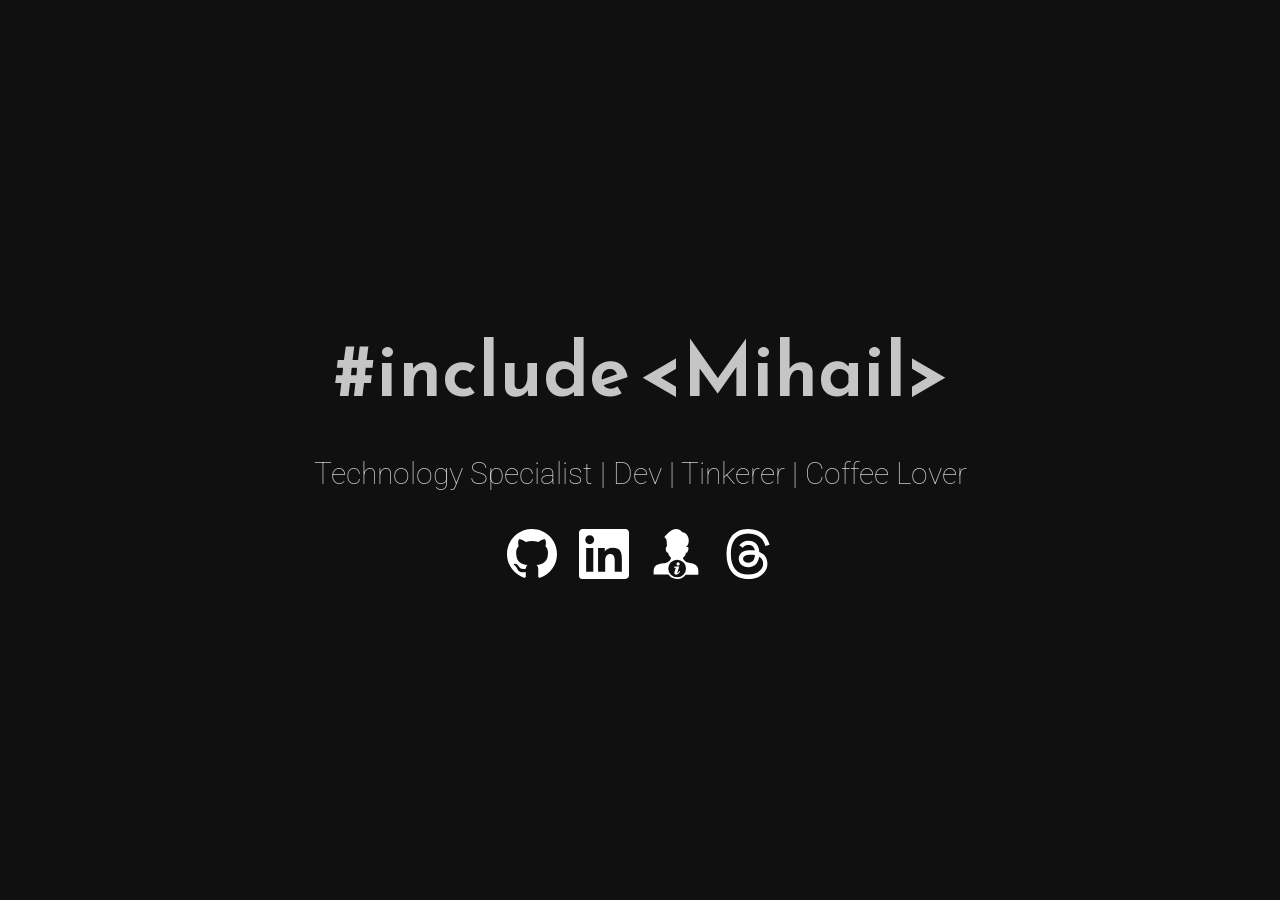
<file: index.html>
<!DOCTYPE html>
<html>
<head>
	<meta charset="utf-8">
	<meta http-equiv="X-UA-Compatible" content="IE=edge">
	<meta name="viewport" content="width=device-width, initial-scale=1.0">

	<title>Mihail Comanescu | Software Dev</title>

	<link rel="icon" href="favicon.ico" type="image/x-icon" />

	<link href="https://fonts.googleapis.com/css?family=Reem+Kufi|Roboto:300" rel="stylesheet">
	<link rel="stylesheet" href="css/reset.css">
	<link rel="stylesheet" href="css/styles.css">
	<!-- <link rel="stylesheet" href="css/themes/indigo-white.css"> -->
	<!-- <link rel="stylesheet" href="css/themes/green-white.css"> -->
	<!-- <link rel="stylesheet" href="css/themes/red-white.css"> -->
        <link rel="stylesheet" href="css/themes/gray-custom.css"> 
	<!-- <link rel="stylesheet" href="css/themes/white-indigo.css"> -->
	<!-- <link rel="stylesheet" href="css/themes/white-blue.css"> -->
	<!-- <link rel="stylesheet" href="css/themes/white-grey.css"> -->
	<!-- <link rel="stylesheet" href="css/themes/white-red.css"> -->
	<!-- <link rel="stylesheet" href="css/themes/yellow-black.css"> -->
</head>
<body>
	<main>
	<div class="intro">#include &lt;Mihail&gt;</div>
		<div class="tagline">Technology Specialist | Dev | Tinkerer | Coffee Lover</div>
		<!-- Locally hosted inline SVG icons (no external icon font) -->
		<div class="icons-social">
			<a target="_blank" href="https://github.com/mc-comanescu" title="GitHub" aria-label="GitHub">
				<svg xmlns="http://www.w3.org/2000/svg" fill="none" viewBox="0 0 1024 1024" aria-hidden="true">
					<path fill="currentColor" fill-rule="evenodd" clip-rule="evenodd" transform="scale(64)"
						d="M8 0C3.58 0 0 3.58 0 8C0 11.54 2.29 14.53 5.47 15.59C5.87 15.66 6.02 15.42 6.02 15.21C6.02 15.02 6.01 14.39 6.01 13.72C4 14.09 3.48 13.23 3.32 12.78C3.23 12.55 2.84 11.84 2.5 11.65C2.22 11.5 1.82 11.13 2.49 11.12C3.12 11.11 3.57 11.7 3.72 11.94C4.44 13.15 5.59 12.81 6.05 12.6C6.12 12.08 6.33 11.73 6.56 11.53C4.78 11.33 2.92 10.64 2.92 7.58C2.92 6.71 3.23 5.99 3.74 5.43C3.66 5.23 3.38 4.41 3.82 3.31C3.82 3.31 4.49 3.1 6.02 4.13C6.66 3.95 7.34 3.86 8.02 3.86C8.7 3.86 9.38 3.95 10.02 4.13C11.55 3.09 12.22 3.31 12.22 3.31C12.66 4.41 12.38 5.23 12.3 5.43C12.81 5.99 13.12 6.7 13.12 7.58C13.12 10.65 11.25 11.33 9.47 11.53C9.76 11.78 10.01 12.26 10.01 13.01C10.01 14.08 10 14.94 10 15.21C10 15.42 10.15 15.67 10.55 15.59C13.71 14.53 16 11.53 16 8C16 3.58 12.42 0 8 0Z"/>
				</svg>
			</a>
			<a target="_blank" href="https://www.linkedin.com/in/mihailcomanescu" title="LinkedIn" aria-label="LinkedIn">
				<svg xmlns="http://www.w3.org/2000/svg" fill-rule="evenodd" clip-rule="evenodd" viewBox="0 0 512 512" aria-hidden="true">
					<path fill="currentColor"
						d="M474.919 0H38.592C17.72 0 0 16.504 0 36.841V475.14C0 495.496 11.629 512 32.492 512h436.327C489.718 512 512 495.496 512 475.14V36.841C512 16.504 495.809 0 474.919 0zM195.043 195.043h68.928v35.136h.755c10.505-18.945 41.541-38.177 79.921-38.177 73.655 0 94.214 39.108 94.214 111.538v135.321h-73.148V316.883c0-32.427-12.947-60.883-43.227-60.883-36.768 0-54.295 24.889-54.295 65.758v117.103h-73.148V195.043zM73.139 438.861h73.148V195.043H73.139v243.818zm82.289-329.148c0 25.258-20.457 45.715-45.715 45.715-25.258 0-45.715-20.457-45.715-45.715 0-25.258 20.457-45.715 45.715-45.715 25.258 0 45.715 20.457 45.715 45.715z"/>
				</svg>
			</a>
			<a target="_blank" href="Mihail_Comanescu-2026-09-10.html" title="Resume" aria-label="Resume">
				<svg xmlns="http://www.w3.org/2000/svg" viewBox="0 0 109.95 122.88" aria-hidden="true">
					<path fill="currentColor" fill-rule="evenodd"
						d="M26,20.12C40.76,1.89,57.77-8,70.54,8.19,85.92,9,92.09,33.44,79.82,43.73l-.07.61a6.12,6.12,0,0,1,1.42-.27,4.4,4.4,0,0,1,2.51.47,3.56,3.56,0,0,1,1.75,2.12,6.42,6.42,0,0,1-.08,3.65c-.57,1.78-1.28,3.77-1.95,5.52a3.9,3.9,0,0,1-1.19,1.92,3.56,3.56,0,0,1-2.6.63l-.53-.06c-.13,6.07-3.09,8.86-7,12.51l-.18.17c3.61,9,10.59,11.29,17.53,12.45,23.63,4,20.34,16.57,20.34,28.68H78.73a25.8,25.8,0,0,1-39.19,3.2l-.22-.24a25.08,25.08,0,0,1-2.48-3H0C0,96.82-1.44,87,24.09,84.24c7.82-.84,15.63-2.93,18.87-13.7-3.54-3.07-6.44-5.86-7-12.2h-.33a4.57,4.57,0,0,1-2.24-.59,6.08,6.08,0,0,1-2.46-3,13.37,13.37,0,0,1-1-4.49v0c0-.48,0-1.39,0-2.26s.06-1.5.12-1.92a1.07,1.07,0,0,1,.1-.36c.79-2.22,2-2.94,3.62-2.89l-1.06-.7c-.58-7.18,1.11-19.64-6.69-22ZM56.24,86a3.87,3.87,0,0,1,.3-1.53,3.77,3.77,0,0,1,.87-1.29,4.28,4.28,0,0,1,1.28-.87,4,4,0,0,1,3,0,4.32,4.32,0,0,1,1.26.87,4,4,0,0,1,.85,1.29A3.83,3.83,0,0,1,64.07,86a4,4,0,0,1-.28,1.52,4.1,4.1,0,0,1-.86,1.29,4.05,4.05,0,0,1-1.26.88,3.71,3.71,0,0,1-1.49.3,3.83,3.83,0,0,1-2.79-1.17,3.94,3.94,0,0,1-.86-1.29A4,4,0,0,1,56.24,86Zm2.23,20.59-.14.55c-.07.46,0,1,.56,1a1.28,1.28,0,0,0,.71-.31,6.67,6.67,0,0,0,1-1,18.57,18.57,0,0,0,1.25-1.61c.44-.62.89-1.32,1.36-2.11a.18.18,0,0,1,.24-.06l1.61,1.19a.18.18,0,0,1,0,.24,29,29,0,0,1-2.23,3.35,15,15,0,0,1-2.31,2.38h0c-2.13,1.73-6.07,2.9-8.39.83-1.89-1.7-1.15-4.46-.51-6.55l2.09-6c.35-1.24,1.2-3.53-1-3.53H50.55a.19.19,0,0,1-.18-.18L51,92.58a.17.17,0,0,1,.17-.13l11.53-.36a.18.18,0,0,1,.19.17v.06l-4.39,14.29Zm-.69-31.29A21.78,21.78,0,1,1,36,97.09,21.77,21.77,0,0,1,57.78,75.32Z"/>
				</svg>
			</a>
			<a target="_top" href="mailto:fromMlanding@comanescu.net?Subject=Hello%20Mihail" title="Email" aria-label="Email">
				<svg xmlns="http://www.w3.org/2000/svg" fill-rule="evenodd" clip-rule="evenodd" viewBox="0 0 440 511.43" aria-hidden="true">
					<path fill="currentColor" fill-rule="nonzero"
						d="M342.383 237.038a177.282 177.282 0 00-6.707-3.046c-3.948-72.737-43.692-114.379-110.429-114.805-38.505-.255-72.972 15.445-94.454 48.041l36.702 25.178c15.265-23.159 39.221-28.096 56.864-28.096.204 0 .408 0 .61.002 21.974.14 38.555 6.529 49.287 18.987 7.81 9.071 13.034 21.606 15.621 37.425-19.483-3.311-40.553-4.329-63.077-3.038-63.45 3.655-104.24 40.661-101.501 92.08 1.391 26.083 14.385 48.523 36.587 63.181 18.772 12.391 42.95 18.45 68.077 17.079 33.183-1.819 59.215-14.48 77.377-37.63 13.793-17.58 22.516-40.363 26.368-69.069 15.814 9.544 27.535 22.103 34.007 37.2 11.006 25.665 11.648 67.84-22.764 102.223-30.15 30.121-66.392 43.151-121.164 43.554-60.758-.45-106.708-19.935-136.583-57.915-27.976-35.562-42.434-86.93-42.973-152.674.539-65.746 14.997-117.114 42.973-152.676 29.875-37.979 75.824-57.463 136.582-57.914 61.197.455 107.948 20.033 138.967 58.195 15.21 18.713 26.676 42.248 34.236 69.688L440 161.532c-9.163-33.775-23.582-62.881-43.203-87.017C357.031 25.59 298.872.519 223.936 0h-.3C148.851.518 91.344 25.683 52.709 74.795 18.331 118.499.598 179.308.002 255.535l-.002.18.002.18c.596 76.225 18.329 137.037 52.707 180.741 38.635 49.11 96.142 74.277 170.927 74.794h.3c66.486-.462 113.352-17.868 151.96-56.442 50.51-50.463 48.99-113.718 32.342-152.549-11.945-27.847-34.716-50.463-65.855-65.401zM227.587 344.967c-27.808 1.567-56.699-10.916-58.124-37.651-1.056-19.823 14.108-41.942 59.831-44.577a266.87 266.87 0 0115.422-.45c16.609 0 32.145 1.613 46.271 4.701-5.268 65.798-36.172 76.483-63.4 77.977z"/>
				</svg>
			</a>
		</div>
	</main>
</body>
</html>
</file>
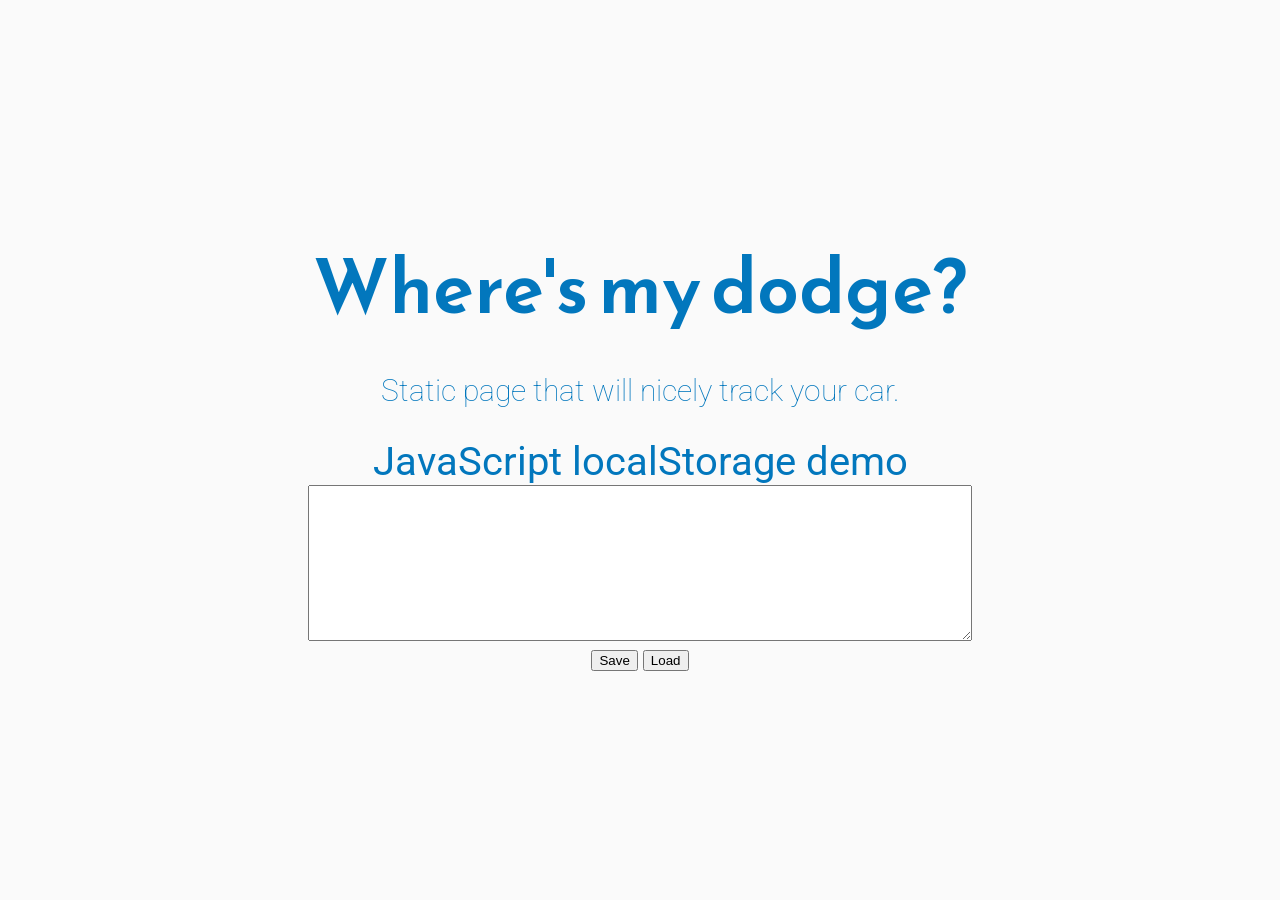
<file: wmt/index.html>
<!DOCTYPE html>
<html>
	<head>
		<meta charset="utf-8">
		<meta http-equiv="X-UA-Compatible" content="IE=edge">
		<meta name="viewport" content="width=device-width, initial-scale=1.0">

		<title>Where's my dodge?</title>

		<link rel="icon" href="favicon.ico" type="image/png" />

		<link href="https://fonts.googleapis.com/css?family=Reem+Kufi|Roboto:300" rel="stylesheet">
		<link href="https://use.fontawesome.com/releases/v5.0.8/css/all.css" rel="stylesheet">
		<link rel="stylesheet" href="css/reset.css">
		<link rel="stylesheet" href="css/styles.css">
		<!-- <link rel="stylesheet" href="css/themes/indigo-white.css"> -->
		<!-- <link rel="stylesheet" href="css/themes/green-white.css"> -->
		<!-- <link rel="stylesheet" href="css/themes/red-white.css"> -->
		<!-- <link rel="stylesheet" href="css/themes/grey-white.css"> -->
		<!-- <link rel="stylesheet" href="css/themes/white-indigo.css"> -->
		<link rel="stylesheet" href="css/themes/white-blue.css">
		<!-- <link rel="stylesheet" href="css/themes/white-grey.css"> -->
		<!-- <link rel="stylesheet" href="css/themes/white-red.css"> -->
		<!-- <link rel="stylesheet" href="css/themes/yellow-black.css"> -->
	</head>
	<body>
		<main>
			<div name="nostorage" class="intro">Where's my dodge?</div>
			<div class="tagline">Static page that will nicely track your car.</div>
			<!-- Find your icons from here - https://fontawesome.com/icons?d=gallery&s=brands -->
			<div name="storage">
				<h1>JavaScript localStorage demo</h1>
				<textarea id="myTextarea" rows="10" cols="80"></textarea>
				<p></p>
				<button onclick="mySave()">Save</button>
				<button onclick="myLoad()">Load</button>
				<script>
					function mySave() {
											var myContent = document.getElementById("myTextarea").value;
											localStorage.setItem("myContent", myContent);
										}
					function myLoad() {
											var myContent = localStorage.getItem("myContent");
											document.getElementById("myTextarea").value = myContent;
										}
				</script>
			</div>
		</main>
	</body>
</html>
</file>
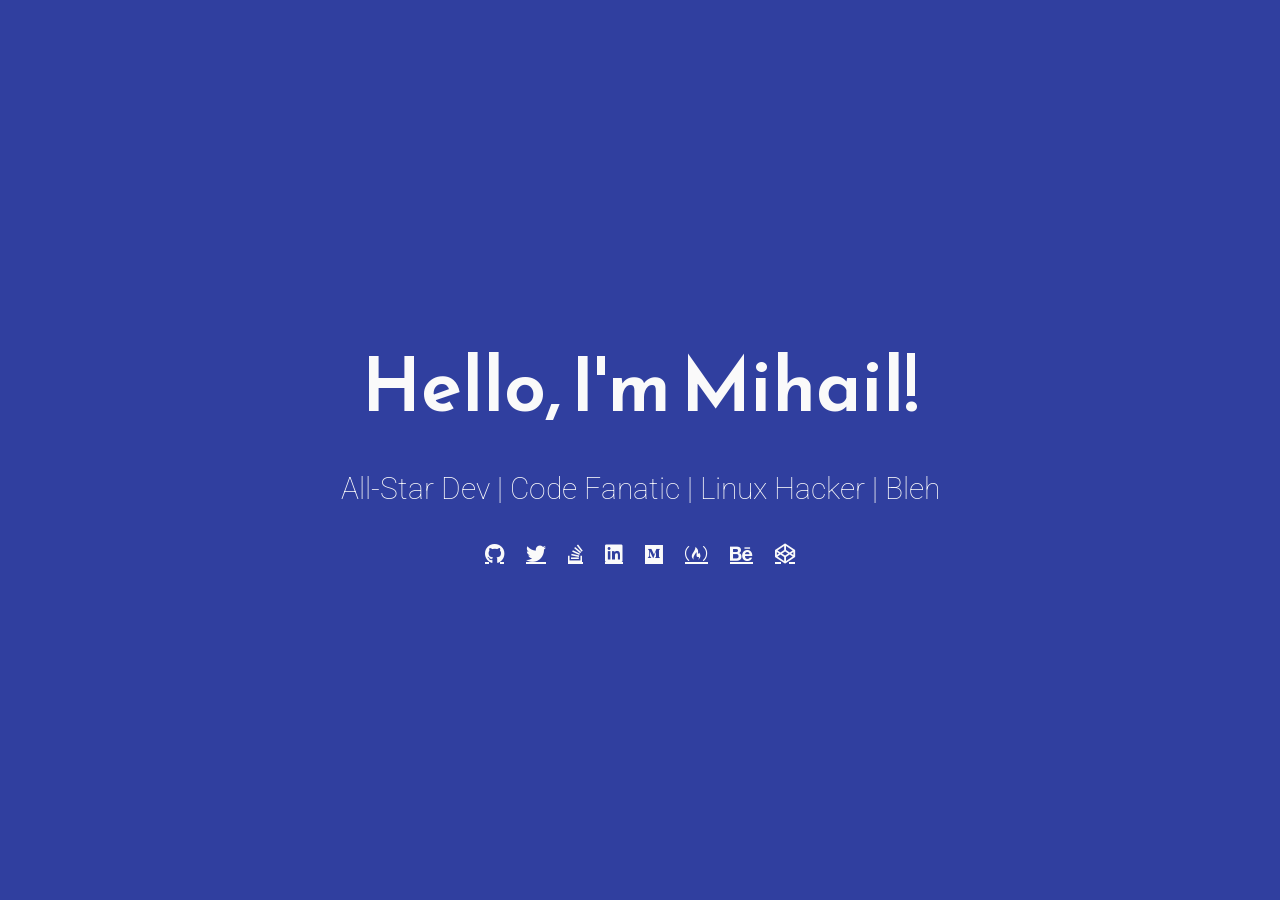
<file: .template.index.html>
<!DOCTYPE html>
<html>
<head>
	<meta charset="utf-8">
	<meta http-equiv="X-UA-Compatible" content="IE=edge">
	<meta name="viewport" content="width=device-width, initial-scale=1.0">

	<title>Mihail Comanescu | Software Dev</title>

	<link rel="icon" href="favicon.ico" type="image/png" />

	<link href="https://fonts.googleapis.com/css?family=Reem+Kufi|Roboto:300" rel="stylesheet">
	<link href="https://use.fontawesome.com/releases/v5.0.8/css/all.css" rel="stylesheet">
	<link rel="stylesheet" href="css/reset.css">
	<link rel="stylesheet" href="css/styles.css">
	<link rel="stylesheet" href="css/themes/indigo-white.css">
	<!-- <link rel="stylesheet" href="css/themes/green-white.css"> -->
	<!-- <link rel="stylesheet" href="css/themes/red-white.css"> -->
	<!-- <link rel="stylesheet" href="css/themes/grey-white.css"> -->
	<!-- <link rel="stylesheet" href="css/themes/white-indigo.css"> -->
	<!-- <link rel="stylesheet" href="css/themes/white-blue.css"> -->
	<!-- <link rel="stylesheet" href="css/themes/white-grey.css"> -->
	<!-- <link rel="stylesheet" href="css/themes/white-red.css"> -->
	<!-- <link rel="stylesheet" href="css/themes/yellow-black.css"> -->
</head>
<body>
	<main>
		<div class="intro">Hello, I'm Mihail!</div>
		<div class="tagline">All-Star Dev | Code Fanatic | Linux Hacker | Bleh</div>
		<!-- Find your icons from here - https://fontawesome.com/icons?d=gallery&s=brands -->
		<div class="icons-social">
			<a target="_blank" href="https://github.com/mc-comanescu"><i class="fab fa-github"></i></a>
			<a target="_blank" href="https://twitter.com/flexdinesh"><i class="fab fa-twitter"></i></a>
			<a target="_blank" href="https://stackoverflow.com/story/flexdinesh"><i class="fab fa-stack-overflow"></i></a>
			<a target="_blank" href="https://www.linkedin.com/in/mihailcomanescu"><i class="fab fa-linkedin"></i></a>
			<a target="_blank" href="https://medium.com/@flexdinesh"><i class="fab fa-medium"></i></a>
			<a target="_blank" href="https://www.freecodecamp.org"><i class="fab fa-free-code-camp"></i></a>
			<a target="_blank" href="https://www.behance.net"><i class="fab fa-behance"></i></a>
			<a target="_blank" href="https://codepen.io"><i class="fab fa-codepen"></i></a>
    </div>
	</main>
</body>
</html>
</file>
<file: css/styles.css>
/* Typography */

html {
	font-family: 'Roboto', sans-serif;
}

@media (min-width: 576px) {
	html {
		font-size: 14px;
	}
}

@media (min-width: 768px) {
	html {
		font-size: 16px;
	}
}

@media (min-width: 992px) {
	html {
		font-size: 18px;
	}
}

@media (min-width: 1200px) {
	html {
		font-size: 20px;
	}
}

.icons-social {
	display: flex;
	justify-content: center;
	align-items: center;
	flex-wrap: wrap;
	gap: 6px;
}

/* Custom Styles */

main {
	display: flex;
	flex-direction: column;
	min-height: 100vh;
	justify-content: center;
	padding: 0 30px;
	text-align: center;
}

main > .intro {
	font-family: 'Reem Kufi', sans-serif;
	font-size: 3.75em;
	font-weight: 600;
}

main > .tagline {
	font-size: 1.5rem;
	margin: 1.5rem 0;
	font-weight: 100;
}

.icons-social a {
	display: inline-flex;
	align-items: center;
	justify-content: center;
	padding: 8px;
	line-height: 0;
}

.icons-social a svg {
	width: 2.5rem;
	height: 2.5rem;
	display: block;
	flex: none;
}

.devto {
	margin-bottom: -0.20rem;
}

.devto svg {
	margin-bottom: -0.20rem;
	margin-left: 0.675rem;;
	width: 2.65rem;
	height: 2.65rem;
}
</file>
<file: css/themes/indigo-white.css>
/* Theme */

main {
	background: #303F9F;
	color: #FAFAFA;
}

.icons-social a {
	color: #FAFAFA;
}

.icons-social a svg path{
	fill: #FAFAFA;
}
</file>
<file: css/themes/green-white.css>
/* Theme */

main {
	background: #43A047;
	color: #FAFAFA;
}

.icons-social a {
	color: #FAFAFA;
}

.icons-social a svg path{
	fill: #FAFAFA;
}
</file>
<file: css/themes/red-white.css>
/* Theme */

main {
	background: #AF3D4E;
	color: #FAFAFA;
}

.icons-social a {
	color: #FAFAFA;
}

.icons-social a svg path{
	fill: #FAFAFA;
}
</file>
<file: css/themes/gray-custom.css>
/* Theme */

main {
	background: #101010;
	color: #C5C5C5;
}

.icons-social a {
	color: #FFFFFF;
}

/* icons use currentColor -> inherit white from .icons-social a */
</file>
<file: css/themes/white-indigo.css>
/* Theme */

main {
	background: #E8EAF6;
	color: #303F9F;
}

.icons-social a {
	color: #303F9F;
}

.icons-social a svg path{
	fill: #303F9F;
}
</file>
<file: css/themes/white-blue.css>
/* Theme */

main {
	background: #FAFAFA;
	color: #0277BD;
}

.icons-social a {
	color: #0277BD;
}

.icons-social a svg path{
	fill: #0277BD;
}
</file>
<file: css/themes/white-grey.css>
/* Theme */

main {
	background: #EDEDED;
	color: #4B5658;
}

.icons-social a {
	color: #4B5658;
}

.icons-social a svg path{
	fill: #4B5658;
}
</file>
<file: css/themes/white-red.css>
/* Theme */

main {
	background: #EDEDED;
	color: #AF3D4E;
}

.icons-social a {
	color: #AF3D4E;
}

.icons-social a svg path{
	fill: #AF3D4E;
}
</file>
<file: css/themes/yellow-black.css>
/* Theme */

main {
	background: #FFEB3B;
	color: #1E1E1E;
}

.icons-social a {
	color: #1E1E1E;
}

.icons-social a svg path{
	fill: #1E1E1E;
}
</file>
<file: wmt/css/styles.css>
/* Typography */

html {
	font-family: 'Roboto', sans-serif;
}

@media (min-width: 576px) {
	html {
		font-size: 14px;
	}
}

@media (min-width: 768px) {
	html {
		font-size: 16px;
	}
}

@media (min-width: 992px) {
	html {
		font-size: 18px;
	}
}

@media (min-width: 1200px) {
	html {
		font-size: 20px;
	}
}

.icons-social i {
	font-size: 3em;
}

/* Custom Styles */

main {
	display: flex;
	flex-direction: column;
	min-height: 100vh;
	justify-content: center;
	padding: 0 30px;
	text-align: center;
}

main > .intro {
	font-family: 'Reem Kufi', sans-serif;
	font-size: 3.75em;
	font-weight: 600;
}

main > .tagline {
	font-size: 1.5rem;
	margin: 1.5rem 0;
	font-weight: 100;
}

.icons-social i {
	padding: 10px;
}

.devto {
	margin-bottom: -0.20rem;
}

.devto svg {
	margin-bottom: -0.20rem;
	margin-left: 0.675rem;;
	width: 2.65rem;
	height: 2.65rem;
}
</file>
<file: wmt/css/themes/indigo-white.css>
/* Theme */

main {
	background: #303F9F;
	color: #FAFAFA;
}

.icons-social a {
	color: #FAFAFA;
}

.icons-social a svg path{
	fill: #FAFAFA;
}
</file>
<file: wmt/css/themes/green-white.css>
/* Theme */

main {
	background: #43A047;
	color: #FAFAFA;
}

.icons-social a {
	color: #FAFAFA;
}

.icons-social a svg path{
	fill: #FAFAFA;
}
</file>
<file: wmt/css/themes/red-white.css>
/* Theme */

main {
	background: #AF3D4E;
	color: #FAFAFA;
}

.icons-social a {
	color: #FAFAFA;
}

.icons-social a svg path{
	fill: #FAFAFA;
}
</file>
<file: wmt/css/themes/grey-white.css>
/* Theme */

main {
	background: #485564;
	color: #FAFAFA;
}

.icons-social a {
	color: #FAFAFA;
}

.icons-social a svg path{
	fill: #FAFAFA;
}
</file>
<file: wmt/css/themes/white-indigo.css>
/* Theme */

main {
	background: #E8EAF6;
	color: #303F9F;
}

.icons-social a {
	color: #303F9F;
}

.icons-social a svg path{
	fill: #303F9F;
}
</file>
<file: wmt/css/themes/white-blue.css>
/* Theme */

main {
	background: #FAFAFA;
	color: #0277BD;
}

.icons-social a {
	color: #0277BD;
}

.icons-social a svg path{
	fill: #0277BD;
}
</file>
<file: wmt/css/themes/white-grey.css>
/* Theme */

main {
	background: #EDEDED;
	color: #4B5658;
}

.icons-social a {
	color: #4B5658;
}

.icons-social a svg path{
	fill: #4B5658;
}
</file>
<file: wmt/css/themes/white-red.css>
/* Theme */

main {
	background: #EDEDED;
	color: #AF3D4E;
}

.icons-social a {
	color: #AF3D4E;
}

.icons-social a svg path{
	fill: #AF3D4E;
}
</file>
<file: wmt/css/themes/yellow-black.css>
/* Theme */

main {
	background: #FFEB3B;
	color: #1E1E1E;
}

.icons-social a {
	color: #1E1E1E;
}

.icons-social a svg path{
	fill: #1E1E1E;
}
</file>
<file: css/themes/grey-white.css>
/* Theme */

main {
	background: #485564;
	color: #FAFAFA;
}

.icons-social a {
	color: #FAFAFA;
}

.icons-social a svg path{
	fill: #FAFAFA;
}
</file>
